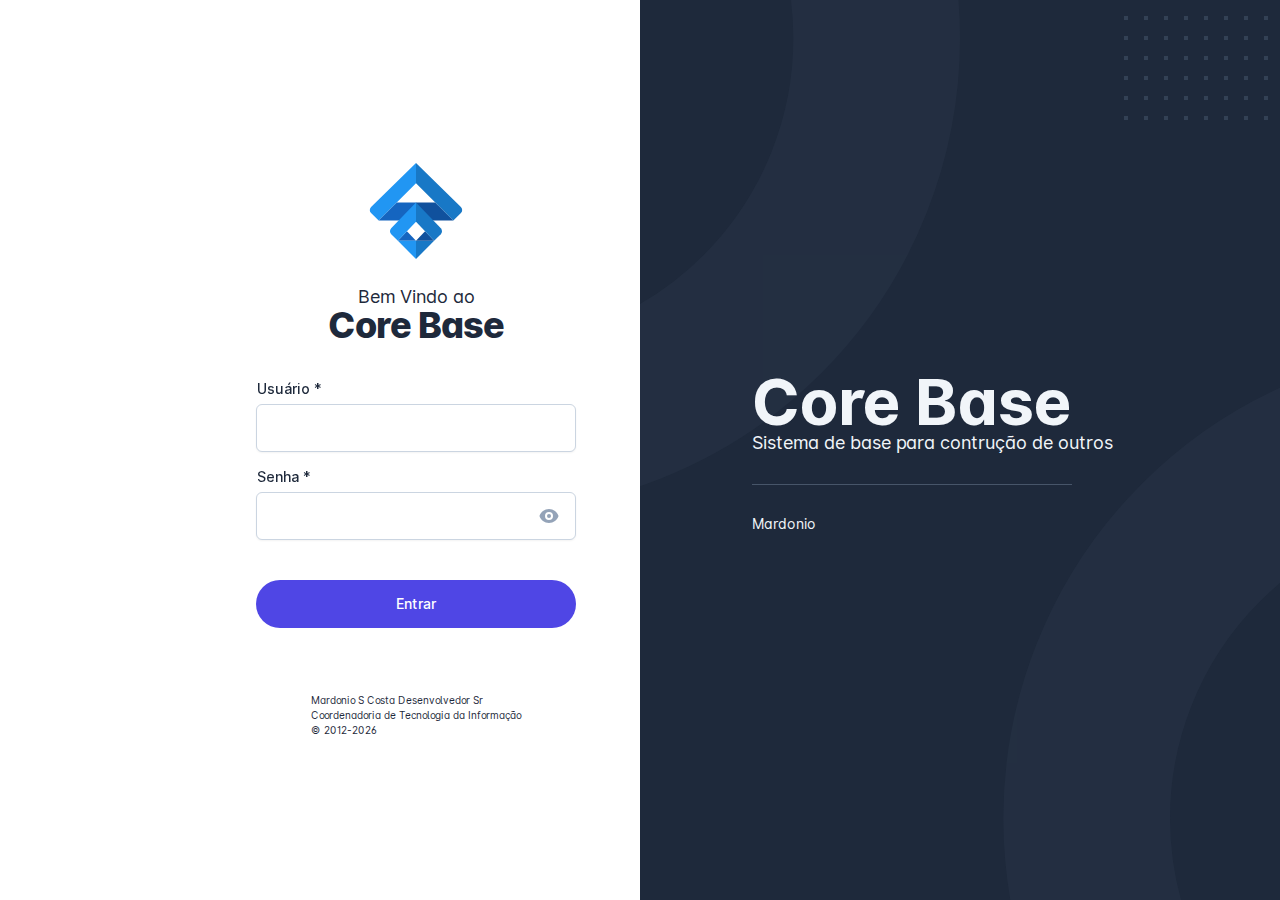
<file: index.html>
<!DOCTYPE html><html lang="en"><head>
  <title>Core Base</title>
  <meta charset="utf-8">
  <base href="/">
  <meta name="viewport" content="width=device-width, height=device-height, initial-scale=1.0, minimum-scale=1.0">

  <!-- Favicon -->
  <link rel="icon" type="image/png" href="favicon-16x16.png">
  <link rel="icon" type="image/png" href="favicon-32x32.png">

  <!-- Fonts -->
  <link href="assets/fonts/inter/inter.css" rel="stylesheet" media="print" onload="this.media='all'"><noscript><link rel="stylesheet" href="assets/fonts/inter/inter.css"></noscript>

  <link href="https://fonts.gstatic.com" rel="preconnect">
  <style type="text/css">@font-face{font-family:'IBM Plex Mono';font-style:italic;font-weight:400;font-display:swap;src:url(https://fonts.gstatic.com/s/ibmplexmono/v12/-F6pfjptAgt5VM-kVkqdyU8n1ioa2HdgregdFOFh.woff2) format('woff2');unicode-range:U+0460-052F, U+1C80-1C88, U+20B4, U+2DE0-2DFF, U+A640-A69F, U+FE2E-FE2F;}@font-face{font-family:'IBM Plex Mono';font-style:italic;font-weight:400;font-display:swap;src:url(https://fonts.gstatic.com/s/ibmplexmono/v12/-F6pfjptAgt5VM-kVkqdyU8n1ioa0XdgregdFOFh.woff2) format('woff2');unicode-range:U+0301, U+0400-045F, U+0490-0491, U+04B0-04B1, U+2116;}@font-face{font-family:'IBM Plex Mono';font-style:italic;font-weight:400;font-display:swap;src:url(https://fonts.gstatic.com/s/ibmplexmono/v12/-F6pfjptAgt5VM-kVkqdyU8n1ioa2ndgregdFOFh.woff2) format('woff2');unicode-range:U+0102-0103, U+0110-0111, U+0128-0129, U+0168-0169, U+01A0-01A1, U+01AF-01B0, U+1EA0-1EF9, U+20AB;}@font-face{font-family:'IBM Plex Mono';font-style:italic;font-weight:400;font-display:swap;src:url(https://fonts.gstatic.com/s/ibmplexmono/v12/-F6pfjptAgt5VM-kVkqdyU8n1ioa23dgregdFOFh.woff2) format('woff2');unicode-range:U+0100-024F, U+0259, U+1E00-1EFF, U+2020, U+20A0-20AB, U+20AD-20CF, U+2113, U+2C60-2C7F, U+A720-A7FF;}@font-face{font-family:'IBM Plex Mono';font-style:italic;font-weight:400;font-display:swap;src:url(https://fonts.gstatic.com/s/ibmplexmono/v12/-F6pfjptAgt5VM-kVkqdyU8n1ioa1XdgregdFA.woff2) format('woff2');unicode-range:U+0000-00FF, U+0131, U+0152-0153, U+02BB-02BC, U+02C6, U+02DA, U+02DC, U+2000-206F, U+2074, U+20AC, U+2122, U+2191, U+2193, U+2212, U+2215, U+FEFF, U+FFFD;}@font-face{font-family:'IBM Plex Mono';font-style:normal;font-weight:400;font-display:swap;src:url(https://fonts.gstatic.com/s/ibmplexmono/v12/-F63fjptAgt5VM-kVkqdyU8n1iIq131nj-otFQ.woff2) format('woff2');unicode-range:U+0460-052F, U+1C80-1C88, U+20B4, U+2DE0-2DFF, U+A640-A69F, U+FE2E-FE2F;}@font-face{font-family:'IBM Plex Mono';font-style:normal;font-weight:400;font-display:swap;src:url(https://fonts.gstatic.com/s/ibmplexmono/v12/-F63fjptAgt5VM-kVkqdyU8n1isq131nj-otFQ.woff2) format('woff2');unicode-range:U+0301, U+0400-045F, U+0490-0491, U+04B0-04B1, U+2116;}@font-face{font-family:'IBM Plex Mono';font-style:normal;font-weight:400;font-display:swap;src:url(https://fonts.gstatic.com/s/ibmplexmono/v12/-F63fjptAgt5VM-kVkqdyU8n1iAq131nj-otFQ.woff2) format('woff2');unicode-range:U+0102-0103, U+0110-0111, U+0128-0129, U+0168-0169, U+01A0-01A1, U+01AF-01B0, U+1EA0-1EF9, U+20AB;}@font-face{font-family:'IBM Plex Mono';font-style:normal;font-weight:400;font-display:swap;src:url(https://fonts.gstatic.com/s/ibmplexmono/v12/-F63fjptAgt5VM-kVkqdyU8n1iEq131nj-otFQ.woff2) format('woff2');unicode-range:U+0100-024F, U+0259, U+1E00-1EFF, U+2020, U+20A0-20AB, U+20AD-20CF, U+2113, U+2C60-2C7F, U+A720-A7FF;}@font-face{font-family:'IBM Plex Mono';font-style:normal;font-weight:400;font-display:swap;src:url(https://fonts.gstatic.com/s/ibmplexmono/v12/-F63fjptAgt5VM-kVkqdyU8n1i8q131nj-o.woff2) format('woff2');unicode-range:U+0000-00FF, U+0131, U+0152-0153, U+02BB-02BC, U+02C6, U+02DA, U+02DC, U+2000-206F, U+2074, U+20AC, U+2122, U+2191, U+2193, U+2212, U+2215, U+FEFF, U+FFFD;}@font-face{font-family:'IBM Plex Mono';font-style:normal;font-weight:500;font-display:swap;src:url(https://fonts.gstatic.com/s/ibmplexmono/v12/-F6qfjptAgt5VM-kVkqdyU8n3twJwl1FgsAXHNlYzg.woff2) format('woff2');unicode-range:U+0460-052F, U+1C80-1C88, U+20B4, U+2DE0-2DFF, U+A640-A69F, U+FE2E-FE2F;}@font-face{font-family:'IBM Plex Mono';font-style:normal;font-weight:500;font-display:swap;src:url(https://fonts.gstatic.com/s/ibmplexmono/v12/-F6qfjptAgt5VM-kVkqdyU8n3twJwlRFgsAXHNlYzg.woff2) format('woff2');unicode-range:U+0301, U+0400-045F, U+0490-0491, U+04B0-04B1, U+2116;}@font-face{font-family:'IBM Plex Mono';font-style:normal;font-weight:500;font-display:swap;src:url(https://fonts.gstatic.com/s/ibmplexmono/v12/-F6qfjptAgt5VM-kVkqdyU8n3twJwl9FgsAXHNlYzg.woff2) format('woff2');unicode-range:U+0102-0103, U+0110-0111, U+0128-0129, U+0168-0169, U+01A0-01A1, U+01AF-01B0, U+1EA0-1EF9, U+20AB;}@font-face{font-family:'IBM Plex Mono';font-style:normal;font-weight:500;font-display:swap;src:url(https://fonts.gstatic.com/s/ibmplexmono/v12/-F6qfjptAgt5VM-kVkqdyU8n3twJwl5FgsAXHNlYzg.woff2) format('woff2');unicode-range:U+0100-024F, U+0259, U+1E00-1EFF, U+2020, U+20A0-20AB, U+20AD-20CF, U+2113, U+2C60-2C7F, U+A720-A7FF;}@font-face{font-family:'IBM Plex Mono';font-style:normal;font-weight:500;font-display:swap;src:url(https://fonts.gstatic.com/s/ibmplexmono/v12/-F6qfjptAgt5VM-kVkqdyU8n3twJwlBFgsAXHNk.woff2) format('woff2');unicode-range:U+0000-00FF, U+0131, U+0152-0153, U+02BB-02BC, U+02C6, U+02DA, U+02DC, U+2000-206F, U+2074, U+20AC, U+2122, U+2191, U+2193, U+2212, U+2215, U+FEFF, U+FFFD;}@font-face{font-family:'IBM Plex Mono';font-style:normal;font-weight:600;font-display:swap;src:url(https://fonts.gstatic.com/s/ibmplexmono/v12/-F6qfjptAgt5VM-kVkqdyU8n3vAOwl1FgsAXHNlYzg.woff2) format('woff2');unicode-range:U+0460-052F, U+1C80-1C88, U+20B4, U+2DE0-2DFF, U+A640-A69F, U+FE2E-FE2F;}@font-face{font-family:'IBM Plex Mono';font-style:normal;font-weight:600;font-display:swap;src:url(https://fonts.gstatic.com/s/ibmplexmono/v12/-F6qfjptAgt5VM-kVkqdyU8n3vAOwlRFgsAXHNlYzg.woff2) format('woff2');unicode-range:U+0301, U+0400-045F, U+0490-0491, U+04B0-04B1, U+2116;}@font-face{font-family:'IBM Plex Mono';font-style:normal;font-weight:600;font-display:swap;src:url(https://fonts.gstatic.com/s/ibmplexmono/v12/-F6qfjptAgt5VM-kVkqdyU8n3vAOwl9FgsAXHNlYzg.woff2) format('woff2');unicode-range:U+0102-0103, U+0110-0111, U+0128-0129, U+0168-0169, U+01A0-01A1, U+01AF-01B0, U+1EA0-1EF9, U+20AB;}@font-face{font-family:'IBM Plex Mono';font-style:normal;font-weight:600;font-display:swap;src:url(https://fonts.gstatic.com/s/ibmplexmono/v12/-F6qfjptAgt5VM-kVkqdyU8n3vAOwl5FgsAXHNlYzg.woff2) format('woff2');unicode-range:U+0100-024F, U+0259, U+1E00-1EFF, U+2020, U+20A0-20AB, U+20AD-20CF, U+2113, U+2C60-2C7F, U+A720-A7FF;}@font-face{font-family:'IBM Plex Mono';font-style:normal;font-weight:600;font-display:swap;src:url(https://fonts.gstatic.com/s/ibmplexmono/v12/-F6qfjptAgt5VM-kVkqdyU8n3vAOwlBFgsAXHNk.woff2) format('woff2');unicode-range:U+0000-00FF, U+0131, U+0152-0153, U+02BB-02BC, U+02C6, U+02DA, U+02DC, U+2000-206F, U+2074, U+20AC, U+2122, U+2191, U+2193, U+2212, U+2215, U+FEFF, U+FFFD;}</style>

  <!-- Icon fonts -->
  <style type="text/css">@font-face{font-family:'Material Icons';font-style:normal;font-weight:400;src:url(https://fonts.gstatic.com/s/materialicons/v139/flUhRq6tzZclQEJ-Vdg-IuiaDsNcIhQ8tQ.woff2) format('woff2');}.material-icons{font-family:'Material Icons';font-weight:normal;font-style:normal;font-size:24px;line-height:1;letter-spacing:normal;text-transform:none;display:inline-block;white-space:nowrap;word-wrap:normal;direction:ltr;-webkit-font-feature-settings:'liga';-webkit-font-smoothing:antialiased;}</style>

  <!-- Splash screen styles -->
  <style>body fuse-splash-screen{display:flex;flex-direction:column;align-items:center;justify-content:center;position:fixed;top:0;left:0;right:0;bottom:0;background-color:#111827;color:#F9FAFB;z-index:999999;pointer-events:none;opacity:1;visibility:visible;transition:opacity 400ms cubic-bezier(0.4, 0, 0.2, 1)}body fuse-splash-screen img{width:200px;max-width:200px}body fuse-splash-screen .spinner{display:flex;align-items:center;justify-content:space-between;margin-top:40px;width:56px}body fuse-splash-screen .spinner > div{width:12px;height:12px;background-color:#1E96F7;border-radius:100%;display:inline-block;-webkit-animation:fuse-bouncedelay 1s infinite ease-in-out both;animation:fuse-bouncedelay 1s infinite ease-in-out both}body fuse-splash-screen .spinner .bounce1{-webkit-animation-delay:-0.32s;animation-delay:-0.32s}body fuse-splash-screen .spinner .bounce2{-webkit-animation-delay:-0.16s;animation-delay:-0.16s}@-webkit-keyframes fuse-bouncedelay{0%,80%,100%{-webkit-transform:scale(0)}40%{-webkit-transform:scale(1.0)}}@keyframes fuse-bouncedelay{0%,80%,100%{-webkit-transform:scale(0);transform:scale(0)}40%{-webkit-transform:scale(1.0);transform:scale(1.0)}}body:not(.fuse-splash-screen-hidden){overflow:hidden}</style><link href="assets/styles/splash-screen.css" rel="stylesheet" media="print" onload="this.media='all'"><noscript><link rel="stylesheet" href="assets/styles/splash-screen.css"></noscript>
<style>*,:before,:after{box-sizing:border-box;border-width:0;border-style:solid;border-color:#e2e8f0}:before,:after{--tw-content:""}html{line-height:1.5;-webkit-text-size-adjust:100%;tab-size:4;font-family:Inter var,ui-sans-serif,system-ui,-apple-system,BlinkMacSystemFont,Segoe UI,Roboto,Helvetica Neue,Arial,Noto Sans,sans-serif,"Apple Color Emoji","Segoe UI Emoji",Segoe UI Symbol,"Noto Color Emoji"}body{margin:0;line-height:inherit}img{display:block;vertical-align:middle}img{max-width:100%;height:auto}*{text-rendering:optimizeLegibility;-o-text-rendering:optimizeLegibility;-ms-text-rendering:optimizeLegibility;-moz-text-rendering:optimizeLegibility;-webkit-text-rendering:optimizeLegibility;-webkit-tap-highlight-color:transparent}*:focus{outline:none!important}html,body{display:flex;flex-direction:column;flex:1 1 auto;width:100%;min-height:100%;-webkit-font-smoothing:auto;-moz-osx-font-smoothing:auto}html{font-size:16px}body{font-size:.875rem}body{font-feature-settings:"salt"}img{width:100%;vertical-align:top}body{--tw-text-opacity:1 !important;color:rgba(var(--fuse-text-default-rgb),var(--tw-text-opacity))!important;--tw-bg-opacity:1 !important;background-color:rgba(var(--fuse-bg-default-rgb),var(--tw-bg-opacity))!important}*,*:before,*:after{--tw-border-opacity:1 !important;border-color:rgba(var(--fuse-border-rgb),var(--tw-border-opacity))}@media only screen and (min-width: 960px){body:not(.os-mac) ::-webkit-scrollbar{width:8px;height:8px;background-color:#0000}body:not(.os-mac) ::-webkit-scrollbar:hover{width:8px;height:8px;background-color:#0000000f}body:not(.os-mac) ::-webkit-scrollbar-thumb{border:2px solid transparent;border-radius:20px;box-shadow:inset 0 0 0 20px #0000003d}body:not(.os-mac) ::-webkit-scrollbar-thumb:active{border-radius:20px;box-shadow:inset 0 0 0 20px #0000005e}}@media print{html{font-size:12px!important}body{background:none!important}}*,:before,:after{--tw-border-spacing-x:0;--tw-border-spacing-y:0;--tw-translate-x:0;--tw-translate-y:0;--tw-rotate:0;--tw-skew-x:0;--tw-skew-y:0;--tw-scale-x:1;--tw-scale-y:1;--tw-pan-x: ;--tw-pan-y: ;--tw-pinch-zoom: ;--tw-scroll-snap-strictness:proximity;--tw-ordinal: ;--tw-slashed-zero: ;--tw-numeric-figure: ;--tw-numeric-spacing: ;--tw-numeric-fraction: ;--tw-ring-inset: ;--tw-ring-offset-width:0px;--tw-ring-offset-color:#fff;--tw-ring-color:rgb(59 130 246 / .5);--tw-ring-offset-shadow:0 0 #0000;--tw-ring-shadow:0 0 #0000;--tw-shadow:0 0 #0000;--tw-shadow-colored:0 0 #0000;--tw-blur: ;--tw-brightness: ;--tw-contrast: ;--tw-grayscale: ;--tw-hue-rotate: ;--tw-invert: ;--tw-saturate: ;--tw-sepia: ;--tw-drop-shadow: ;--tw-backdrop-blur: ;--tw-backdrop-brightness: ;--tw-backdrop-contrast: ;--tw-backdrop-grayscale: ;--tw-backdrop-hue-rotate: ;--tw-backdrop-invert: ;--tw-backdrop-opacity: ;--tw-backdrop-saturate: ;--tw-backdrop-sepia: }body{--fuse-primary-50:#eef2ff;--fuse-primary-50-rgb:238,242,255;--fuse-primary-100:#e0e7ff;--fuse-primary-100-rgb:224,231,255;--fuse-primary-200:#c7d2fe;--fuse-primary-200-rgb:199,210,254;--fuse-primary-300:#a5b4fc;--fuse-primary-300-rgb:165,180,252;--fuse-primary-400:#818cf8;--fuse-primary-400-rgb:129,140,248;--fuse-primary-500:#6366f1;--fuse-primary-500-rgb:99,102,241;--fuse-primary-600:#4f46e5;--fuse-primary-600-rgb:79,70,229;--fuse-primary-700:#4338ca;--fuse-primary-700-rgb:67,56,202;--fuse-primary-800:#3730a3;--fuse-primary-800-rgb:55,48,163;--fuse-primary-900:#312e81;--fuse-primary-900-rgb:49,46,129;--fuse-primary:#4f46e5;--fuse-primary-rgb:79,70,229;--fuse-on-primary-50:#312e81;--fuse-on-primary-50-rgb:49,46,129;--fuse-on-primary-100:#312e81;--fuse-on-primary-100-rgb:49,46,129;--fuse-on-primary-200:#312e81;--fuse-on-primary-200-rgb:49,46,129;--fuse-on-primary-300:#312e81;--fuse-on-primary-300-rgb:49,46,129;--fuse-on-primary-400:#312e81;--fuse-on-primary-400-rgb:49,46,129;--fuse-on-primary-500:#FFFFFF;--fuse-on-primary-500-rgb:255,255,255;--fuse-on-primary-600:#FFFFFF;--fuse-on-primary-600-rgb:255,255,255;--fuse-on-primary-700:#FFFFFF;--fuse-on-primary-700-rgb:255,255,255;--fuse-on-primary-800:#FFFFFF;--fuse-on-primary-800-rgb:255,255,255;--fuse-on-primary-900:#FFFFFF;--fuse-on-primary-900-rgb:255,255,255;--fuse-on-primary:#FFFFFF;--fuse-on-primary-rgb:255,255,255;--fuse-accent-50:#f8fafc;--fuse-accent-50-rgb:248,250,252;--fuse-accent-100:#f1f5f9;--fuse-accent-100-rgb:241,245,249;--fuse-accent-200:#e2e8f0;--fuse-accent-200-rgb:226,232,240;--fuse-accent-300:#cbd5e1;--fuse-accent-300-rgb:203,213,225;--fuse-accent-400:#94a3b8;--fuse-accent-400-rgb:148,163,184;--fuse-accent-500:#64748b;--fuse-accent-500-rgb:100,116,139;--fuse-accent-600:#475569;--fuse-accent-600-rgb:71,85,105;--fuse-accent-700:#334155;--fuse-accent-700-rgb:51,65,85;--fuse-accent-800:#1e293b;--fuse-accent-800-rgb:30,41,59;--fuse-accent-900:#0f172a;--fuse-accent-900-rgb:15,23,42;--fuse-accent:#1e293b;--fuse-accent-rgb:30,41,59;--fuse-on-accent-50:#0f172a;--fuse-on-accent-50-rgb:15,23,42;--fuse-on-accent-100:#0f172a;--fuse-on-accent-100-rgb:15,23,42;--fuse-on-accent-200:#0f172a;--fuse-on-accent-200-rgb:15,23,42;--fuse-on-accent-300:#0f172a;--fuse-on-accent-300-rgb:15,23,42;--fuse-on-accent-400:#0f172a;--fuse-on-accent-400-rgb:15,23,42;--fuse-on-accent-500:#FFFFFF;--fuse-on-accent-500-rgb:255,255,255;--fuse-on-accent-600:#FFFFFF;--fuse-on-accent-600-rgb:255,255,255;--fuse-on-accent-700:#FFFFFF;--fuse-on-accent-700-rgb:255,255,255;--fuse-on-accent-800:#FFFFFF;--fuse-on-accent-800-rgb:255,255,255;--fuse-on-accent-900:#FFFFFF;--fuse-on-accent-900-rgb:255,255,255;--fuse-on-accent:#FFFFFF;--fuse-on-accent-rgb:255,255,255;--fuse-warn-50:#fef2f2;--fuse-warn-50-rgb:254,242,242;--fuse-warn-100:#fee2e2;--fuse-warn-100-rgb:254,226,226;--fuse-warn-200:#fecaca;--fuse-warn-200-rgb:254,202,202;--fuse-warn-300:#fca5a5;--fuse-warn-300-rgb:252,165,165;--fuse-warn-400:#f87171;--fuse-warn-400-rgb:248,113,113;--fuse-warn-500:#ef4444;--fuse-warn-500-rgb:239,68,68;--fuse-warn-600:#dc2626;--fuse-warn-600-rgb:220,38,38;--fuse-warn-700:#b91c1c;--fuse-warn-700-rgb:185,28,28;--fuse-warn-800:#991b1b;--fuse-warn-800-rgb:153,27,27;--fuse-warn-900:#7f1d1d;--fuse-warn-900-rgb:127,29,29;--fuse-warn:#dc2626;--fuse-warn-rgb:220,38,38;--fuse-on-warn-50:#7f1d1d;--fuse-on-warn-50-rgb:127,29,29;--fuse-on-warn-100:#7f1d1d;--fuse-on-warn-100-rgb:127,29,29;--fuse-on-warn-200:#7f1d1d;--fuse-on-warn-200-rgb:127,29,29;--fuse-on-warn-300:#7f1d1d;--fuse-on-warn-300-rgb:127,29,29;--fuse-on-warn-400:#7f1d1d;--fuse-on-warn-400-rgb:127,29,29;--fuse-on-warn-500:#fef2f2;--fuse-on-warn-500-rgb:254,242,242;--fuse-on-warn-600:#FFFFFF;--fuse-on-warn-600-rgb:255,255,255;--fuse-on-warn-700:#FFFFFF;--fuse-on-warn-700-rgb:255,255,255;--fuse-on-warn-800:#FFFFFF;--fuse-on-warn-800-rgb:255,255,255;--fuse-on-warn-900:#FFFFFF;--fuse-on-warn-900-rgb:255,255,255;--fuse-on-warn:#FFFFFF;--fuse-on-warn-rgb:255,255,255}@charset "UTF-8";@page{size:auto;margin:0}</style><link rel="stylesheet" href="styles.7e2a855f61743829.css" media="print" onload="this.media='all'"><noscript><link rel="stylesheet" href="styles.7e2a855f61743829.css"></noscript></head>

<body>

  <!-- Splash screen -->
  <fuse-splash-screen>
  <img src="assets/images/logo/logo.svg" alt="Fuse logo"><div class="spinner">
      <div class="bounce1"></div>
      <div class="bounce2"></div>
      <div class="bounce3"></div>
    </div>
  </fuse-splash-screen>

  <!-- App root -->
  <app-root></app-root>

<script src="runtime.e90ad31b70b9c1ae.js" type="module"></script><script src="polyfills.ba73d2ab1de20b41.js" type="module"></script><script src="vendor.0ad4fc579fb65add.js" type="module"></script><script src="main.1d5b2656be4b9449.js" type="module"></script>


</body></html>
</file>
<file: assets/fonts/inter/inter.css>
@font-face {
    font-family: 'Inter var';
    font-weight: 100 900;
    font-display: swap;
    font-style: normal;
    font-named-instance: 'Regular';
    src: url("Inter-roman.var.woff2?v=3.18") format("woff2");
}

@font-face {
    font-family: 'Inter var';
    font-weight: 100 900;
    font-display: swap;
    font-style: italic;
    font-named-instance: 'Italic';
    src: url("Inter-italic.var.woff2?v=3.18") format("woff2");
}
</file>
<file: assets/styles/splash-screen.css>
body fuse-splash-screen {
    display: flex;
    flex-direction: column;
    align-items: center;
    justify-content: center;
    position: fixed;
    top: 0;
    left: 0;
    right: 0;
    bottom: 0;
    background-color: #111827;
    color: #F9FAFB;
    z-index: 999999;
    pointer-events: none;
    opacity: 1;
    visibility: visible;
    transition: opacity 400ms cubic-bezier(0.4, 0, 0.2, 1);
}

body fuse-splash-screen img {
    width: 200px;
    max-width: 200px;
}

body fuse-splash-screen .spinner {
    display: flex;
    align-items: center;
    justify-content: space-between;
    margin-top: 40px;
    width: 56px;
}

body fuse-splash-screen .spinner > div {
    width: 12px;
    height: 12px;
    background-color: #1E96F7;
    border-radius: 100%;
    display: inline-block;
    -webkit-animation: fuse-bouncedelay 1s infinite ease-in-out both;
    animation: fuse-bouncedelay 1s infinite ease-in-out both;
}

body fuse-splash-screen .spinner .bounce1 {
    -webkit-animation-delay: -0.32s;
    animation-delay: -0.32s;
}

body fuse-splash-screen .spinner .bounce2 {
    -webkit-animation-delay: -0.16s;
    animation-delay: -0.16s;
}

@-webkit-keyframes fuse-bouncedelay {
    0%, 80%, 100% {
        -webkit-transform: scale(0)
    }
    40% {
        -webkit-transform: scale(1.0)
    }
}

@keyframes fuse-bouncedelay {
    0%, 80%, 100% {
        -webkit-transform: scale(0);
        transform: scale(0);
    }
    40% {
        -webkit-transform: scale(1.0);
        transform: scale(1.0);
    }
}

body:not(.fuse-splash-screen-hidden) {
    overflow: hidden;
}

body.fuse-splash-screen-hidden fuse-splash-screen {
    visibility: hidden;
    opacity: 0;
}
</file>
